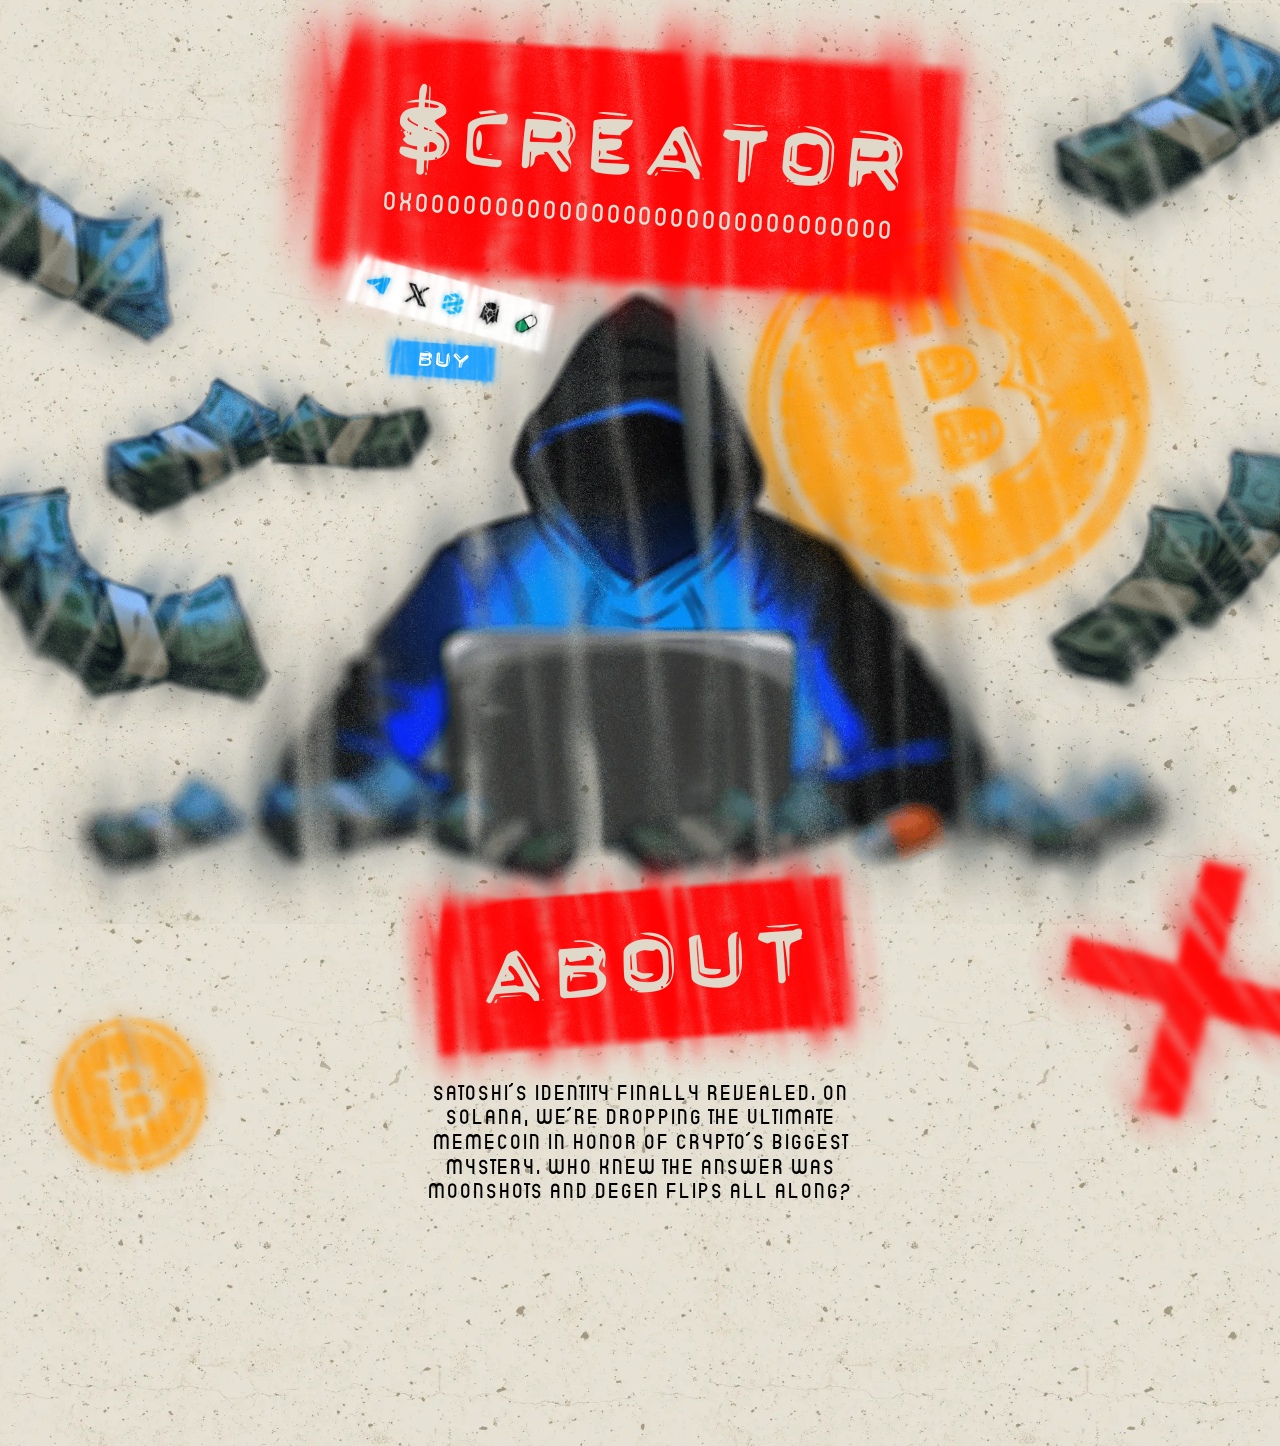
<file: index.html>
<!doctype html>
<html lang="ru">
  <head>
  <style>html { opacity: 0; }</style>
  <meta charset="UTF-8">
  <meta http-equiv="X-UA-Compatible" content="IE=edge">
  <meta name="viewport" content="width=device-width,initial-scale=1">
  <title>CREATOR</title>

  <link rel="shortcut icon" href="favicon.ico" type="image/x-icon">

  <link rel="icon" type="image/png" href="images/favicon-96x96.png" sizes="96x96">
  <link rel="icon" type="image/svg+xml" href="images/favicon.svg">
  <link rel="apple-touch-icon" sizes="180x180" href="images/apple-touch-icon.png">

  <link rel="stylesheet" href="css/main.min.css?_v=20250114134557">

  <script defer="defer" src="js/main.min.js?_v=20250114134557"></script>
</head>

  <body>
    <div class="wrapper">
      

      <main class="page">
        <div class="page__bg" data-aos="fade-up" data-aos-duration="700" data-aos-delay="300">
          <picture>
              <source media="(max-width: 768px)" srcset="images/about-bg-mob.png">
              <img src="images/about-bg.png" alt="">
          </picture>
        </div>
        <div class="creator">
    <div class="creator__fon-left" data-aos="fade-right" data-aos-duration="700" data-aos-delay="300">
        <picture>
            <source media="(max-width: 768px)" srcset="images/creator-fon1-mob.png">
            <img src="images/creator-fon1.png" alt="">
        </picture>
    </div>
    <div class="creator__fon-right" data-aos="fade-left" data-aos-duration="700" data-aos-delay="600">
        <picture>
            <source media="(max-width: 768px)" srcset="images/creator-fon2-mob.png">
            <img src="images/creator-fon2.png" alt="">
        </picture>
    </div>
    <div class="creator__container">
        <div class="creator__body" data-aos="fade-down" data-aos-duration="700">
            <div class="creator__mark">
                <h1 class="creator__title">
                    $CREATOR
                </h1>
                <p class="copy-text creator__text">0x000000000000000000000000000000</p>
            </div>
            <div class="copy-text about__mark-text"><span class="copy-text">0x000000000000000000000000000000</span></div>
            <div class="social creator__social">
                <a href="#">
                    <picture><source srcset="images/social1.webp" type="image/webp"><img src="images/social1.png" alt=""></picture>
                </a>
                <a href="#">
                    <picture><source srcset="images/social2.webp" type="image/webp"><img src="images/social2.png" alt=""></picture>
                </a>
                <a href="#">
                    <picture><source srcset="images/social3.webp" type="image/webp"><img src="images/social3.png" alt=""></picture>
                </a>
                <a href="#">
                    <picture><source srcset="images/social4.webp" type="image/webp"><img src="images/social4.png" alt=""></picture>
                </a>
                <a href="#">
                    <picture><source srcset="images/social5.webp" type="image/webp"><img src="images/social5.png" alt=""></picture>
                </a>
            </div>
            <a href="#" class="button creator__button">
                BUY
            </a>
        </div>

        <div class="creator__img" data-da=".creator__body ,768, 1">
            <picture><source srcset="images/creator-img.webp" type="image/webp"><img src="images/creator-img.png" alt=""></picture>
        </div>
    </div>
</div>
        <div class="about">
    
    <div class="about__fon-left">
        <picture>
            <source media="(max-width: 768px)" srcset="images/about-fon-left-mob.png">
            <img src="images/about-fon-left.png" alt="">
        </picture>
    </div>
    <div class="about__fon-right">
        <picture>
            <source media="(max-width: 768px)" srcset="images/about-fon-right-mob.png">
            <img src="images/about-fon-right.png" alt="">
        </picture>
    </div>
    <div class="about__container">
        <h2 class="about__mark">
            <span>
                About
            </span>
        </h2>
        <div class="about__text">
            Satoshi’s identity finally revealed. On Solana, we’re dropping the ultimate memecoin in honor of crypto’s biggest mystery. Who knew the answer was moonshots and degen flips all along?
        </div>
        <div class="about__content" data-aos="fade-up" data-aos-duration="700" data-aos-delay="350">
            <div class="copy-text about__mark-text"><span>0x000000000000000000000000000000</span></div>
            <div class="social about__social">
                <a href="#">
                    <picture><source srcset="images/social1.webp" type="image/webp"><img src="images/social1.png" alt=""></picture>
                </a>
                <a href="#">
                    <picture><source srcset="images/social2.webp" type="image/webp"><img src="images/social2.png" alt=""></picture>
                </a>
                <a href="#">
                    <picture><source srcset="images/social3.webp" type="image/webp"><img src="images/social3.png" alt=""></picture>
                </a>
                <a href="#">
                    <picture><source srcset="images/social4.webp" type="image/webp"><img src="images/social4.png" alt=""></picture>
                </a>
                <a href="#">
                    <picture><source srcset="images/social5.webp" type="image/webp"><img src="images/social5.png" alt=""></picture>
                </a>
            </div>
            <a href="#" class="button about__button">
                BUY
            </a>
        </div>

    </div>
</div>
        
        <div class="popup-copy">
          Successfully copied
        </div>
      </main>

      
    </div>

    
  </body>
</html>
</file>
<file: css/main.min.css>
@charset "UTF-8";@font-face{font-family:Sicretpersonal;font-display:swap;src:url(../fonts/Sicretpersonal.woff2) format("woff2");font-weight:400;font-style:normal}@font-face{font-family:Sicretpersonalsembd;font-display:swap;src:url(../fonts/Sicretpersonalsembd.woff2) format("woff2");font-weight:400;font-style:normal}@font-face{font-family:secretfilesii;font-display:swap;src:url(../fonts/secretfilesii.woff2) format("woff2");font-weight:400;font-style:normal}:root{--bs-font-family:"secretfilesii",sans-serif;--bs-font-size:16px;--bs-font-weight:400;--bs-line-height:1;--bs-font-color:#000;--bs-transition:.3s ease-in-out;--bs-radius:10px;--primary-color:#131313;--primary-hover-color:#2d2d2d;--secondary-color:#ff4040;--white-color:#fff;--black-color:#131313;--bs-shadow:0px 2px 3px rgba(#000 10%),0px 8px 3px rgba(#000 10%);--hover-shadow:0 0 5px 0 rgba(#000 10%),0 0 10px 0 rgba(#000 10%),0 0 15px 0 rgba(#000 10%);--font-family:"secretfilesii",sans-serif;--second-family:"Sicretpersonal",sans-serif}*{padding:0;margin:0;border:0;-webkit-tap-highlight-color:transparent}*,:after,:before{-webkit-box-sizing:border-box;box-sizing:border-box}:active,:focus{outline:0}aside,footer,header,nav{display:block}html{opacity:0;scroll-behavior:smooth;-webkit-transition:opacity .8s ease-in-out;transition:opacity .8s ease-in-out}html.loaded{opacity:1}html.lock{overflow:hidden;-ms-touch-action:none;touch-action:none}body,html{width:100%;height:100%;min-width:320px}body{-ms-scroll-chaining:none;overscroll-behavior:none;font-size:16px;font-size:var(--bs-font-size);font-family:secretfilesii,sans-serif;font-family:var(--bs-font-family);font-weight:400;font-weight:var(--bs-font-weight);line-height:1;line-height:var(--bs-line-height);text-rendering:optimizelegibility;-webkit-text-size-adjust:100%;-moz-text-size-adjust:100%;-ms-text-size-adjust:100%;text-size-adjust:100%;-moz-osx-font-smoothing:grayscale;-webkit-font-smoothing:antialiased}button,input,textarea{font-family:inherit}input::-ms-clear{display:none}input[type=number]{-moz-appearance:textfield}input[type=number]::-webkit-inner-spin-button,input[type=number]::-webkit-outer-spin-button{-webkit-appearance:none}button{cursor:pointer;-webkit-user-select:none;-moz-user-select:none;-ms-user-select:none;user-select:none}button::-moz-focus-inner{padding:0;border:0}a{-webkit-text-decoration:none;text-decoration:none;-webkit-user-select:none;-moz-user-select:none;-ms-user-select:none;user-select:none}a:active,a:focus{outline:0}a:visited{-webkit-text-decoration:none;text-decoration:none}a:hover{-webkit-text-decoration:none;text-decoration:none}li,ul{list-style:none}img{vertical-align:top}h1,h2,h3,h4,h5,h6{font-size:inherit;font-weight:400}sup{color:inherit}[data-aos][data-aos][data-aos-duration="50"],body[data-aos-duration="50"] [data-aos]{-webkit-transition-duration:50ms;transition-duration:50ms}[data-aos][data-aos][data-aos-delay="50"],body[data-aos-delay="50"] [data-aos]{-webkit-transition-delay:0;transition-delay:0}[data-aos][data-aos][data-aos-delay="50"].aos-animate,body[data-aos-delay="50"] [data-aos].aos-animate{-webkit-transition-delay:50ms;transition-delay:50ms}[data-aos][data-aos][data-aos-duration="100"],body[data-aos-duration="100"] [data-aos]{-webkit-transition-duration:.1s;transition-duration:.1s}[data-aos][data-aos][data-aos-delay="100"],body[data-aos-delay="100"] [data-aos]{-webkit-transition-delay:0;transition-delay:0}[data-aos][data-aos][data-aos-delay="100"].aos-animate,body[data-aos-delay="100"] [data-aos].aos-animate{-webkit-transition-delay:.1s;transition-delay:.1s}[data-aos][data-aos][data-aos-duration="150"],body[data-aos-duration="150"] [data-aos]{-webkit-transition-duration:.15s;transition-duration:.15s}[data-aos][data-aos][data-aos-delay="150"],body[data-aos-delay="150"] [data-aos]{-webkit-transition-delay:0;transition-delay:0}[data-aos][data-aos][data-aos-delay="150"].aos-animate,body[data-aos-delay="150"] [data-aos].aos-animate{-webkit-transition-delay:.15s;transition-delay:.15s}[data-aos][data-aos][data-aos-duration="200"],body[data-aos-duration="200"] [data-aos]{-webkit-transition-duration:.2s;transition-duration:.2s}[data-aos][data-aos][data-aos-delay="200"],body[data-aos-delay="200"] [data-aos]{-webkit-transition-delay:0;transition-delay:0}[data-aos][data-aos][data-aos-delay="200"].aos-animate,body[data-aos-delay="200"] [data-aos].aos-animate{-webkit-transition-delay:.2s;transition-delay:.2s}[data-aos][data-aos][data-aos-duration="250"],body[data-aos-duration="250"] [data-aos]{-webkit-transition-duration:.25s;transition-duration:.25s}[data-aos][data-aos][data-aos-delay="250"],body[data-aos-delay="250"] [data-aos]{-webkit-transition-delay:0;transition-delay:0}[data-aos][data-aos][data-aos-delay="250"].aos-animate,body[data-aos-delay="250"] [data-aos].aos-animate{-webkit-transition-delay:.25s;transition-delay:.25s}[data-aos][data-aos][data-aos-duration="300"],body[data-aos-duration="300"] [data-aos]{-webkit-transition-duration:.3s;transition-duration:.3s}[data-aos][data-aos][data-aos-delay="300"],body[data-aos-delay="300"] [data-aos]{-webkit-transition-delay:0;transition-delay:0}[data-aos][data-aos][data-aos-delay="300"].aos-animate,body[data-aos-delay="300"] [data-aos].aos-animate{-webkit-transition-delay:.3s;transition-delay:.3s}[data-aos][data-aos][data-aos-duration="350"],body[data-aos-duration="350"] [data-aos]{-webkit-transition-duration:.35s;transition-duration:.35s}[data-aos][data-aos][data-aos-delay="350"],body[data-aos-delay="350"] [data-aos]{-webkit-transition-delay:0;transition-delay:0}[data-aos][data-aos][data-aos-delay="350"].aos-animate,body[data-aos-delay="350"] [data-aos].aos-animate{-webkit-transition-delay:.35s;transition-delay:.35s}[data-aos][data-aos][data-aos-duration="400"],body[data-aos-duration="400"] [data-aos]{-webkit-transition-duration:.4s;transition-duration:.4s}[data-aos][data-aos][data-aos-delay="400"],body[data-aos-delay="400"] [data-aos]{-webkit-transition-delay:0;transition-delay:0}[data-aos][data-aos][data-aos-delay="400"].aos-animate,body[data-aos-delay="400"] [data-aos].aos-animate{-webkit-transition-delay:.4s;transition-delay:.4s}[data-aos][data-aos][data-aos-duration="450"],body[data-aos-duration="450"] [data-aos]{-webkit-transition-duration:.45s;transition-duration:.45s}[data-aos][data-aos][data-aos-delay="450"],body[data-aos-delay="450"] [data-aos]{-webkit-transition-delay:0;transition-delay:0}[data-aos][data-aos][data-aos-delay="450"].aos-animate,body[data-aos-delay="450"] [data-aos].aos-animate{-webkit-transition-delay:.45s;transition-delay:.45s}[data-aos][data-aos][data-aos-duration="500"],body[data-aos-duration="500"] [data-aos]{-webkit-transition-duration:.5s;transition-duration:.5s}[data-aos][data-aos][data-aos-delay="500"],body[data-aos-delay="500"] [data-aos]{-webkit-transition-delay:0;transition-delay:0}[data-aos][data-aos][data-aos-delay="500"].aos-animate,body[data-aos-delay="500"] [data-aos].aos-animate{-webkit-transition-delay:.5s;transition-delay:.5s}[data-aos][data-aos][data-aos-duration="550"],body[data-aos-duration="550"] [data-aos]{-webkit-transition-duration:.55s;transition-duration:.55s}[data-aos][data-aos][data-aos-delay="550"],body[data-aos-delay="550"] [data-aos]{-webkit-transition-delay:0;transition-delay:0}[data-aos][data-aos][data-aos-delay="550"].aos-animate,body[data-aos-delay="550"] [data-aos].aos-animate{-webkit-transition-delay:.55s;transition-delay:.55s}[data-aos][data-aos][data-aos-duration="600"],body[data-aos-duration="600"] [data-aos]{-webkit-transition-duration:.6s;transition-duration:.6s}[data-aos][data-aos][data-aos-delay="600"],body[data-aos-delay="600"] [data-aos]{-webkit-transition-delay:0;transition-delay:0}[data-aos][data-aos][data-aos-delay="600"].aos-animate,body[data-aos-delay="600"] [data-aos].aos-animate{-webkit-transition-delay:.6s;transition-delay:.6s}[data-aos][data-aos][data-aos-duration="650"],body[data-aos-duration="650"] [data-aos]{-webkit-transition-duration:.65s;transition-duration:.65s}[data-aos][data-aos][data-aos-delay="650"],body[data-aos-delay="650"] [data-aos]{-webkit-transition-delay:0;transition-delay:0}[data-aos][data-aos][data-aos-delay="650"].aos-animate,body[data-aos-delay="650"] [data-aos].aos-animate{-webkit-transition-delay:.65s;transition-delay:.65s}[data-aos][data-aos][data-aos-duration="700"],body[data-aos-duration="700"] [data-aos]{-webkit-transition-duration:.7s;transition-duration:.7s}[data-aos][data-aos][data-aos-delay="700"],body[data-aos-delay="700"] [data-aos]{-webkit-transition-delay:0;transition-delay:0}[data-aos][data-aos][data-aos-delay="700"].aos-animate,body[data-aos-delay="700"] [data-aos].aos-animate{-webkit-transition-delay:.7s;transition-delay:.7s}[data-aos][data-aos][data-aos-duration="750"],body[data-aos-duration="750"] [data-aos]{-webkit-transition-duration:.75s;transition-duration:.75s}[data-aos][data-aos][data-aos-delay="750"],body[data-aos-delay="750"] [data-aos]{-webkit-transition-delay:0;transition-delay:0}[data-aos][data-aos][data-aos-delay="750"].aos-animate,body[data-aos-delay="750"] [data-aos].aos-animate{-webkit-transition-delay:.75s;transition-delay:.75s}[data-aos][data-aos][data-aos-duration="800"],body[data-aos-duration="800"] [data-aos]{-webkit-transition-duration:.8s;transition-duration:.8s}[data-aos][data-aos][data-aos-delay="800"],body[data-aos-delay="800"] [data-aos]{-webkit-transition-delay:0;transition-delay:0}[data-aos][data-aos][data-aos-delay="800"].aos-animate,body[data-aos-delay="800"] [data-aos].aos-animate{-webkit-transition-delay:.8s;transition-delay:.8s}[data-aos][data-aos][data-aos-duration="850"],body[data-aos-duration="850"] [data-aos]{-webkit-transition-duration:.85s;transition-duration:.85s}[data-aos][data-aos][data-aos-delay="850"],body[data-aos-delay="850"] [data-aos]{-webkit-transition-delay:0;transition-delay:0}[data-aos][data-aos][data-aos-delay="850"].aos-animate,body[data-aos-delay="850"] [data-aos].aos-animate{-webkit-transition-delay:.85s;transition-delay:.85s}[data-aos][data-aos][data-aos-duration="900"],body[data-aos-duration="900"] [data-aos]{-webkit-transition-duration:.9s;transition-duration:.9s}[data-aos][data-aos][data-aos-delay="900"],body[data-aos-delay="900"] [data-aos]{-webkit-transition-delay:0;transition-delay:0}[data-aos][data-aos][data-aos-delay="900"].aos-animate,body[data-aos-delay="900"] [data-aos].aos-animate{-webkit-transition-delay:.9s;transition-delay:.9s}[data-aos][data-aos][data-aos-duration="950"],body[data-aos-duration="950"] [data-aos]{-webkit-transition-duration:.95s;transition-duration:.95s}[data-aos][data-aos][data-aos-delay="950"],body[data-aos-delay="950"] [data-aos]{-webkit-transition-delay:0;transition-delay:0}[data-aos][data-aos][data-aos-delay="950"].aos-animate,body[data-aos-delay="950"] [data-aos].aos-animate{-webkit-transition-delay:.95s;transition-delay:.95s}[data-aos][data-aos][data-aos-duration="1000"],body[data-aos-duration="1000"] [data-aos]{-webkit-transition-duration:1s;transition-duration:1s}[data-aos][data-aos][data-aos-delay="1000"],body[data-aos-delay="1000"] [data-aos]{-webkit-transition-delay:0;transition-delay:0}[data-aos][data-aos][data-aos-delay="1000"].aos-animate,body[data-aos-delay="1000"] [data-aos].aos-animate{-webkit-transition-delay:1s;transition-delay:1s}[data-aos][data-aos][data-aos-duration="1050"],body[data-aos-duration="1050"] [data-aos]{-webkit-transition-duration:1.05s;transition-duration:1.05s}[data-aos][data-aos][data-aos-delay="1050"],body[data-aos-delay="1050"] [data-aos]{-webkit-transition-delay:0;transition-delay:0}[data-aos][data-aos][data-aos-delay="1050"].aos-animate,body[data-aos-delay="1050"] [data-aos].aos-animate{-webkit-transition-delay:1.05s;transition-delay:1.05s}[data-aos][data-aos][data-aos-duration="1100"],body[data-aos-duration="1100"] [data-aos]{-webkit-transition-duration:1.1s;transition-duration:1.1s}[data-aos][data-aos][data-aos-delay="1100"],body[data-aos-delay="1100"] [data-aos]{-webkit-transition-delay:0;transition-delay:0}[data-aos][data-aos][data-aos-delay="1100"].aos-animate,body[data-aos-delay="1100"] [data-aos].aos-animate{-webkit-transition-delay:1.1s;transition-delay:1.1s}[data-aos][data-aos][data-aos-duration="1150"],body[data-aos-duration="1150"] [data-aos]{-webkit-transition-duration:1.15s;transition-duration:1.15s}[data-aos][data-aos][data-aos-delay="1150"],body[data-aos-delay="1150"] [data-aos]{-webkit-transition-delay:0;transition-delay:0}[data-aos][data-aos][data-aos-delay="1150"].aos-animate,body[data-aos-delay="1150"] [data-aos].aos-animate{-webkit-transition-delay:1.15s;transition-delay:1.15s}[data-aos][data-aos][data-aos-duration="1200"],body[data-aos-duration="1200"] [data-aos]{-webkit-transition-duration:1.2s;transition-duration:1.2s}[data-aos][data-aos][data-aos-delay="1200"],body[data-aos-delay="1200"] [data-aos]{-webkit-transition-delay:0;transition-delay:0}[data-aos][data-aos][data-aos-delay="1200"].aos-animate,body[data-aos-delay="1200"] [data-aos].aos-animate{-webkit-transition-delay:1.2s;transition-delay:1.2s}[data-aos][data-aos][data-aos-duration="1250"],body[data-aos-duration="1250"] [data-aos]{-webkit-transition-duration:1.25s;transition-duration:1.25s}[data-aos][data-aos][data-aos-delay="1250"],body[data-aos-delay="1250"] [data-aos]{-webkit-transition-delay:0;transition-delay:0}[data-aos][data-aos][data-aos-delay="1250"].aos-animate,body[data-aos-delay="1250"] [data-aos].aos-animate{-webkit-transition-delay:1.25s;transition-delay:1.25s}[data-aos][data-aos][data-aos-duration="1300"],body[data-aos-duration="1300"] [data-aos]{-webkit-transition-duration:1.3s;transition-duration:1.3s}[data-aos][data-aos][data-aos-delay="1300"],body[data-aos-delay="1300"] [data-aos]{-webkit-transition-delay:0;transition-delay:0}[data-aos][data-aos][data-aos-delay="1300"].aos-animate,body[data-aos-delay="1300"] [data-aos].aos-animate{-webkit-transition-delay:1.3s;transition-delay:1.3s}[data-aos][data-aos][data-aos-duration="1350"],body[data-aos-duration="1350"] [data-aos]{-webkit-transition-duration:1.35s;transition-duration:1.35s}[data-aos][data-aos][data-aos-delay="1350"],body[data-aos-delay="1350"] [data-aos]{-webkit-transition-delay:0;transition-delay:0}[data-aos][data-aos][data-aos-delay="1350"].aos-animate,body[data-aos-delay="1350"] [data-aos].aos-animate{-webkit-transition-delay:1.35s;transition-delay:1.35s}[data-aos][data-aos][data-aos-duration="1400"],body[data-aos-duration="1400"] [data-aos]{-webkit-transition-duration:1.4s;transition-duration:1.4s}[data-aos][data-aos][data-aos-delay="1400"],body[data-aos-delay="1400"] [data-aos]{-webkit-transition-delay:0;transition-delay:0}[data-aos][data-aos][data-aos-delay="1400"].aos-animate,body[data-aos-delay="1400"] [data-aos].aos-animate{-webkit-transition-delay:1.4s;transition-delay:1.4s}[data-aos][data-aos][data-aos-duration="1450"],body[data-aos-duration="1450"] [data-aos]{-webkit-transition-duration:1.45s;transition-duration:1.45s}[data-aos][data-aos][data-aos-delay="1450"],body[data-aos-delay="1450"] [data-aos]{-webkit-transition-delay:0;transition-delay:0}[data-aos][data-aos][data-aos-delay="1450"].aos-animate,body[data-aos-delay="1450"] [data-aos].aos-animate{-webkit-transition-delay:1.45s;transition-delay:1.45s}[data-aos][data-aos][data-aos-duration="1500"],body[data-aos-duration="1500"] [data-aos]{-webkit-transition-duration:1.5s;transition-duration:1.5s}[data-aos][data-aos][data-aos-delay="1500"],body[data-aos-delay="1500"] [data-aos]{-webkit-transition-delay:0;transition-delay:0}[data-aos][data-aos][data-aos-delay="1500"].aos-animate,body[data-aos-delay="1500"] [data-aos].aos-animate{-webkit-transition-delay:1.5s;transition-delay:1.5s}[data-aos][data-aos][data-aos-duration="1550"],body[data-aos-duration="1550"] [data-aos]{-webkit-transition-duration:1.55s;transition-duration:1.55s}[data-aos][data-aos][data-aos-delay="1550"],body[data-aos-delay="1550"] [data-aos]{-webkit-transition-delay:0;transition-delay:0}[data-aos][data-aos][data-aos-delay="1550"].aos-animate,body[data-aos-delay="1550"] [data-aos].aos-animate{-webkit-transition-delay:1.55s;transition-delay:1.55s}[data-aos][data-aos][data-aos-duration="1600"],body[data-aos-duration="1600"] [data-aos]{-webkit-transition-duration:1.6s;transition-duration:1.6s}[data-aos][data-aos][data-aos-delay="1600"],body[data-aos-delay="1600"] [data-aos]{-webkit-transition-delay:0;transition-delay:0}[data-aos][data-aos][data-aos-delay="1600"].aos-animate,body[data-aos-delay="1600"] [data-aos].aos-animate{-webkit-transition-delay:1.6s;transition-delay:1.6s}[data-aos][data-aos][data-aos-duration="1650"],body[data-aos-duration="1650"] [data-aos]{-webkit-transition-duration:1.65s;transition-duration:1.65s}[data-aos][data-aos][data-aos-delay="1650"],body[data-aos-delay="1650"] [data-aos]{-webkit-transition-delay:0;transition-delay:0}[data-aos][data-aos][data-aos-delay="1650"].aos-animate,body[data-aos-delay="1650"] [data-aos].aos-animate{-webkit-transition-delay:1.65s;transition-delay:1.65s}[data-aos][data-aos][data-aos-duration="1700"],body[data-aos-duration="1700"] [data-aos]{-webkit-transition-duration:1.7s;transition-duration:1.7s}[data-aos][data-aos][data-aos-delay="1700"],body[data-aos-delay="1700"] [data-aos]{-webkit-transition-delay:0;transition-delay:0}[data-aos][data-aos][data-aos-delay="1700"].aos-animate,body[data-aos-delay="1700"] [data-aos].aos-animate{-webkit-transition-delay:1.7s;transition-delay:1.7s}[data-aos][data-aos][data-aos-duration="1750"],body[data-aos-duration="1750"] [data-aos]{-webkit-transition-duration:1.75s;transition-duration:1.75s}[data-aos][data-aos][data-aos-delay="1750"],body[data-aos-delay="1750"] [data-aos]{-webkit-transition-delay:0;transition-delay:0}[data-aos][data-aos][data-aos-delay="1750"].aos-animate,body[data-aos-delay="1750"] [data-aos].aos-animate{-webkit-transition-delay:1.75s;transition-delay:1.75s}[data-aos][data-aos][data-aos-duration="1800"],body[data-aos-duration="1800"] [data-aos]{-webkit-transition-duration:1.8s;transition-duration:1.8s}[data-aos][data-aos][data-aos-delay="1800"],body[data-aos-delay="1800"] [data-aos]{-webkit-transition-delay:0;transition-delay:0}[data-aos][data-aos][data-aos-delay="1800"].aos-animate,body[data-aos-delay="1800"] [data-aos].aos-animate{-webkit-transition-delay:1.8s;transition-delay:1.8s}[data-aos][data-aos][data-aos-duration="1850"],body[data-aos-duration="1850"] [data-aos]{-webkit-transition-duration:1.85s;transition-duration:1.85s}[data-aos][data-aos][data-aos-delay="1850"],body[data-aos-delay="1850"] [data-aos]{-webkit-transition-delay:0;transition-delay:0}[data-aos][data-aos][data-aos-delay="1850"].aos-animate,body[data-aos-delay="1850"] [data-aos].aos-animate{-webkit-transition-delay:1.85s;transition-delay:1.85s}[data-aos][data-aos][data-aos-duration="1900"],body[data-aos-duration="1900"] [data-aos]{-webkit-transition-duration:1.9s;transition-duration:1.9s}[data-aos][data-aos][data-aos-delay="1900"],body[data-aos-delay="1900"] [data-aos]{-webkit-transition-delay:0;transition-delay:0}[data-aos][data-aos][data-aos-delay="1900"].aos-animate,body[data-aos-delay="1900"] [data-aos].aos-animate{-webkit-transition-delay:1.9s;transition-delay:1.9s}[data-aos][data-aos][data-aos-duration="1950"],body[data-aos-duration="1950"] [data-aos]{-webkit-transition-duration:1.95s;transition-duration:1.95s}[data-aos][data-aos][data-aos-delay="1950"],body[data-aos-delay="1950"] [data-aos]{-webkit-transition-delay:0;transition-delay:0}[data-aos][data-aos][data-aos-delay="1950"].aos-animate,body[data-aos-delay="1950"] [data-aos].aos-animate{-webkit-transition-delay:1.95s;transition-delay:1.95s}[data-aos][data-aos][data-aos-duration="2000"],body[data-aos-duration="2000"] [data-aos]{-webkit-transition-duration:2s;transition-duration:2s}[data-aos][data-aos][data-aos-delay="2000"],body[data-aos-delay="2000"] [data-aos]{-webkit-transition-delay:0;transition-delay:0}[data-aos][data-aos][data-aos-delay="2000"].aos-animate,body[data-aos-delay="2000"] [data-aos].aos-animate{-webkit-transition-delay:2s;transition-delay:2s}[data-aos][data-aos][data-aos-duration="2050"],body[data-aos-duration="2050"] [data-aos]{-webkit-transition-duration:2.05s;transition-duration:2.05s}[data-aos][data-aos][data-aos-delay="2050"],body[data-aos-delay="2050"] [data-aos]{-webkit-transition-delay:0;transition-delay:0}[data-aos][data-aos][data-aos-delay="2050"].aos-animate,body[data-aos-delay="2050"] [data-aos].aos-animate{-webkit-transition-delay:2.05s;transition-delay:2.05s}[data-aos][data-aos][data-aos-duration="2100"],body[data-aos-duration="2100"] [data-aos]{-webkit-transition-duration:2.1s;transition-duration:2.1s}[data-aos][data-aos][data-aos-delay="2100"],body[data-aos-delay="2100"] [data-aos]{-webkit-transition-delay:0;transition-delay:0}[data-aos][data-aos][data-aos-delay="2100"].aos-animate,body[data-aos-delay="2100"] [data-aos].aos-animate{-webkit-transition-delay:2.1s;transition-delay:2.1s}[data-aos][data-aos][data-aos-duration="2150"],body[data-aos-duration="2150"] [data-aos]{-webkit-transition-duration:2.15s;transition-duration:2.15s}[data-aos][data-aos][data-aos-delay="2150"],body[data-aos-delay="2150"] [data-aos]{-webkit-transition-delay:0;transition-delay:0}[data-aos][data-aos][data-aos-delay="2150"].aos-animate,body[data-aos-delay="2150"] [data-aos].aos-animate{-webkit-transition-delay:2.15s;transition-delay:2.15s}[data-aos][data-aos][data-aos-duration="2200"],body[data-aos-duration="2200"] [data-aos]{-webkit-transition-duration:2.2s;transition-duration:2.2s}[data-aos][data-aos][data-aos-delay="2200"],body[data-aos-delay="2200"] [data-aos]{-webkit-transition-delay:0;transition-delay:0}[data-aos][data-aos][data-aos-delay="2200"].aos-animate,body[data-aos-delay="2200"] [data-aos].aos-animate{-webkit-transition-delay:2.2s;transition-delay:2.2s}[data-aos][data-aos][data-aos-duration="2250"],body[data-aos-duration="2250"] [data-aos]{-webkit-transition-duration:2.25s;transition-duration:2.25s}[data-aos][data-aos][data-aos-delay="2250"],body[data-aos-delay="2250"] [data-aos]{-webkit-transition-delay:0;transition-delay:0}[data-aos][data-aos][data-aos-delay="2250"].aos-animate,body[data-aos-delay="2250"] [data-aos].aos-animate{-webkit-transition-delay:2.25s;transition-delay:2.25s}[data-aos][data-aos][data-aos-duration="2300"],body[data-aos-duration="2300"] [data-aos]{-webkit-transition-duration:2.3s;transition-duration:2.3s}[data-aos][data-aos][data-aos-delay="2300"],body[data-aos-delay="2300"] [data-aos]{-webkit-transition-delay:0;transition-delay:0}[data-aos][data-aos][data-aos-delay="2300"].aos-animate,body[data-aos-delay="2300"] [data-aos].aos-animate{-webkit-transition-delay:2.3s;transition-delay:2.3s}[data-aos][data-aos][data-aos-duration="2350"],body[data-aos-duration="2350"] [data-aos]{-webkit-transition-duration:2.35s;transition-duration:2.35s}[data-aos][data-aos][data-aos-delay="2350"],body[data-aos-delay="2350"] [data-aos]{-webkit-transition-delay:0;transition-delay:0}[data-aos][data-aos][data-aos-delay="2350"].aos-animate,body[data-aos-delay="2350"] [data-aos].aos-animate{-webkit-transition-delay:2.35s;transition-delay:2.35s}[data-aos][data-aos][data-aos-duration="2400"],body[data-aos-duration="2400"] [data-aos]{-webkit-transition-duration:2.4s;transition-duration:2.4s}[data-aos][data-aos][data-aos-delay="2400"],body[data-aos-delay="2400"] [data-aos]{-webkit-transition-delay:0;transition-delay:0}[data-aos][data-aos][data-aos-delay="2400"].aos-animate,body[data-aos-delay="2400"] [data-aos].aos-animate{-webkit-transition-delay:2.4s;transition-delay:2.4s}[data-aos][data-aos][data-aos-duration="2450"],body[data-aos-duration="2450"] [data-aos]{-webkit-transition-duration:2.45s;transition-duration:2.45s}[data-aos][data-aos][data-aos-delay="2450"],body[data-aos-delay="2450"] [data-aos]{-webkit-transition-delay:0;transition-delay:0}[data-aos][data-aos][data-aos-delay="2450"].aos-animate,body[data-aos-delay="2450"] [data-aos].aos-animate{-webkit-transition-delay:2.45s;transition-delay:2.45s}[data-aos][data-aos][data-aos-duration="2500"],body[data-aos-duration="2500"] [data-aos]{-webkit-transition-duration:2.5s;transition-duration:2.5s}[data-aos][data-aos][data-aos-delay="2500"],body[data-aos-delay="2500"] [data-aos]{-webkit-transition-delay:0;transition-delay:0}[data-aos][data-aos][data-aos-delay="2500"].aos-animate,body[data-aos-delay="2500"] [data-aos].aos-animate{-webkit-transition-delay:2.5s;transition-delay:2.5s}[data-aos][data-aos][data-aos-duration="2550"],body[data-aos-duration="2550"] [data-aos]{-webkit-transition-duration:2.55s;transition-duration:2.55s}[data-aos][data-aos][data-aos-delay="2550"],body[data-aos-delay="2550"] [data-aos]{-webkit-transition-delay:0;transition-delay:0}[data-aos][data-aos][data-aos-delay="2550"].aos-animate,body[data-aos-delay="2550"] [data-aos].aos-animate{-webkit-transition-delay:2.55s;transition-delay:2.55s}[data-aos][data-aos][data-aos-duration="2600"],body[data-aos-duration="2600"] [data-aos]{-webkit-transition-duration:2.6s;transition-duration:2.6s}[data-aos][data-aos][data-aos-delay="2600"],body[data-aos-delay="2600"] [data-aos]{-webkit-transition-delay:0;transition-delay:0}[data-aos][data-aos][data-aos-delay="2600"].aos-animate,body[data-aos-delay="2600"] [data-aos].aos-animate{-webkit-transition-delay:2.6s;transition-delay:2.6s}[data-aos][data-aos][data-aos-duration="2650"],body[data-aos-duration="2650"] [data-aos]{-webkit-transition-duration:2.65s;transition-duration:2.65s}[data-aos][data-aos][data-aos-delay="2650"],body[data-aos-delay="2650"] [data-aos]{-webkit-transition-delay:0;transition-delay:0}[data-aos][data-aos][data-aos-delay="2650"].aos-animate,body[data-aos-delay="2650"] [data-aos].aos-animate{-webkit-transition-delay:2.65s;transition-delay:2.65s}[data-aos][data-aos][data-aos-duration="2700"],body[data-aos-duration="2700"] [data-aos]{-webkit-transition-duration:2.7s;transition-duration:2.7s}[data-aos][data-aos][data-aos-delay="2700"],body[data-aos-delay="2700"] [data-aos]{-webkit-transition-delay:0;transition-delay:0}[data-aos][data-aos][data-aos-delay="2700"].aos-animate,body[data-aos-delay="2700"] [data-aos].aos-animate{-webkit-transition-delay:2.7s;transition-delay:2.7s}[data-aos][data-aos][data-aos-duration="2750"],body[data-aos-duration="2750"] [data-aos]{-webkit-transition-duration:2.75s;transition-duration:2.75s}[data-aos][data-aos][data-aos-delay="2750"],body[data-aos-delay="2750"] [data-aos]{-webkit-transition-delay:0;transition-delay:0}[data-aos][data-aos][data-aos-delay="2750"].aos-animate,body[data-aos-delay="2750"] [data-aos].aos-animate{-webkit-transition-delay:2.75s;transition-delay:2.75s}[data-aos][data-aos][data-aos-duration="2800"],body[data-aos-duration="2800"] [data-aos]{-webkit-transition-duration:2.8s;transition-duration:2.8s}[data-aos][data-aos][data-aos-delay="2800"],body[data-aos-delay="2800"] [data-aos]{-webkit-transition-delay:0;transition-delay:0}[data-aos][data-aos][data-aos-delay="2800"].aos-animate,body[data-aos-delay="2800"] [data-aos].aos-animate{-webkit-transition-delay:2.8s;transition-delay:2.8s}[data-aos][data-aos][data-aos-duration="2850"],body[data-aos-duration="2850"] [data-aos]{-webkit-transition-duration:2.85s;transition-duration:2.85s}[data-aos][data-aos][data-aos-delay="2850"],body[data-aos-delay="2850"] [data-aos]{-webkit-transition-delay:0;transition-delay:0}[data-aos][data-aos][data-aos-delay="2850"].aos-animate,body[data-aos-delay="2850"] [data-aos].aos-animate{-webkit-transition-delay:2.85s;transition-delay:2.85s}[data-aos][data-aos][data-aos-duration="2900"],body[data-aos-duration="2900"] [data-aos]{-webkit-transition-duration:2.9s;transition-duration:2.9s}[data-aos][data-aos][data-aos-delay="2900"],body[data-aos-delay="2900"] [data-aos]{-webkit-transition-delay:0;transition-delay:0}[data-aos][data-aos][data-aos-delay="2900"].aos-animate,body[data-aos-delay="2900"] [data-aos].aos-animate{-webkit-transition-delay:2.9s;transition-delay:2.9s}[data-aos][data-aos][data-aos-duration="2950"],body[data-aos-duration="2950"] [data-aos]{-webkit-transition-duration:2.95s;transition-duration:2.95s}[data-aos][data-aos][data-aos-delay="2950"],body[data-aos-delay="2950"] [data-aos]{-webkit-transition-delay:0;transition-delay:0}[data-aos][data-aos][data-aos-delay="2950"].aos-animate,body[data-aos-delay="2950"] [data-aos].aos-animate{-webkit-transition-delay:2.95s;transition-delay:2.95s}[data-aos][data-aos][data-aos-duration="3000"],body[data-aos-duration="3000"] [data-aos]{-webkit-transition-duration:3s;transition-duration:3s}[data-aos][data-aos][data-aos-delay="3000"],body[data-aos-delay="3000"] [data-aos]{-webkit-transition-delay:0;transition-delay:0}[data-aos][data-aos][data-aos-delay="3000"].aos-animate,body[data-aos-delay="3000"] [data-aos].aos-animate{-webkit-transition-delay:3s;transition-delay:3s}[data-aos][data-aos][data-aos-easing=linear],body[data-aos-easing=linear] [data-aos]{-webkit-transition-timing-function:cubic-bezier(.25,.25,.75,.75);transition-timing-function:cubic-bezier(.25,.25,.75,.75)}[data-aos][data-aos][data-aos-easing=ease],body[data-aos-easing=ease] [data-aos]{-webkit-transition-timing-function:ease;transition-timing-function:ease}[data-aos][data-aos][data-aos-easing=ease-in],body[data-aos-easing=ease-in] [data-aos]{-webkit-transition-timing-function:ease-in;transition-timing-function:ease-in}[data-aos][data-aos][data-aos-easing=ease-out],body[data-aos-easing=ease-out] [data-aos]{-webkit-transition-timing-function:ease-out;transition-timing-function:ease-out}[data-aos][data-aos][data-aos-easing=ease-in-out],body[data-aos-easing=ease-in-out] [data-aos]{-webkit-transition-timing-function:ease-in-out;transition-timing-function:ease-in-out}[data-aos][data-aos][data-aos-easing=ease-in-back],body[data-aos-easing=ease-in-back] [data-aos]{-webkit-transition-timing-function:cubic-bezier(.6,-.28,.735,.045);transition-timing-function:cubic-bezier(.6,-.28,.735,.045)}[data-aos][data-aos][data-aos-easing=ease-out-back],body[data-aos-easing=ease-out-back] [data-aos]{-webkit-transition-timing-function:cubic-bezier(.175,.885,.32,1.275);transition-timing-function:cubic-bezier(.175,.885,.32,1.275)}[data-aos][data-aos][data-aos-easing=ease-in-out-back],body[data-aos-easing=ease-in-out-back] [data-aos]{-webkit-transition-timing-function:cubic-bezier(.68,-.55,.265,1.55);transition-timing-function:cubic-bezier(.68,-.55,.265,1.55)}[data-aos][data-aos][data-aos-easing=ease-in-sine],body[data-aos-easing=ease-in-sine] [data-aos]{-webkit-transition-timing-function:cubic-bezier(.47,0,.745,.715);transition-timing-function:cubic-bezier(.47,0,.745,.715)}[data-aos][data-aos][data-aos-easing=ease-out-sine],body[data-aos-easing=ease-out-sine] [data-aos]{-webkit-transition-timing-function:cubic-bezier(.39,.575,.565,1);transition-timing-function:cubic-bezier(.39,.575,.565,1)}[data-aos][data-aos][data-aos-easing=ease-in-out-sine],body[data-aos-easing=ease-in-out-sine] [data-aos]{-webkit-transition-timing-function:cubic-bezier(.445,.05,.55,.95);transition-timing-function:cubic-bezier(.445,.05,.55,.95)}[data-aos][data-aos][data-aos-easing=ease-in-quad],body[data-aos-easing=ease-in-quad] [data-aos]{-webkit-transition-timing-function:cubic-bezier(.55,.085,.68,.53);transition-timing-function:cubic-bezier(.55,.085,.68,.53)}[data-aos][data-aos][data-aos-easing=ease-out-quad],body[data-aos-easing=ease-out-quad] [data-aos]{-webkit-transition-timing-function:cubic-bezier(.25,.46,.45,.94);transition-timing-function:cubic-bezier(.25,.46,.45,.94)}[data-aos][data-aos][data-aos-easing=ease-in-out-quad],body[data-aos-easing=ease-in-out-quad] [data-aos]{-webkit-transition-timing-function:cubic-bezier(.455,.03,.515,.955);transition-timing-function:cubic-bezier(.455,.03,.515,.955)}[data-aos][data-aos][data-aos-easing=ease-in-cubic],body[data-aos-easing=ease-in-cubic] [data-aos]{-webkit-transition-timing-function:cubic-bezier(.55,.085,.68,.53);transition-timing-function:cubic-bezier(.55,.085,.68,.53)}[data-aos][data-aos][data-aos-easing=ease-out-cubic],body[data-aos-easing=ease-out-cubic] [data-aos]{-webkit-transition-timing-function:cubic-bezier(.25,.46,.45,.94);transition-timing-function:cubic-bezier(.25,.46,.45,.94)}[data-aos][data-aos][data-aos-easing=ease-in-out-cubic],body[data-aos-easing=ease-in-out-cubic] [data-aos]{-webkit-transition-timing-function:cubic-bezier(.455,.03,.515,.955);transition-timing-function:cubic-bezier(.455,.03,.515,.955)}[data-aos][data-aos][data-aos-easing=ease-in-quart],body[data-aos-easing=ease-in-quart] [data-aos]{-webkit-transition-timing-function:cubic-bezier(.55,.085,.68,.53);transition-timing-function:cubic-bezier(.55,.085,.68,.53)}[data-aos][data-aos][data-aos-easing=ease-out-quart],body[data-aos-easing=ease-out-quart] [data-aos]{-webkit-transition-timing-function:cubic-bezier(.25,.46,.45,.94);transition-timing-function:cubic-bezier(.25,.46,.45,.94)}[data-aos][data-aos][data-aos-easing=ease-in-out-quart],body[data-aos-easing=ease-in-out-quart] [data-aos]{-webkit-transition-timing-function:cubic-bezier(.455,.03,.515,.955);transition-timing-function:cubic-bezier(.455,.03,.515,.955)}[data-aos^=fade][data-aos^=fade]{opacity:0;-webkit-transition-property:opacity,-webkit-transform;transition-property:opacity,-webkit-transform;transition-property:opacity,transform;transition-property:opacity,transform,-webkit-transform}[data-aos^=fade][data-aos^=fade].aos-animate{opacity:1;-webkit-transform:translateZ(0);transform:translateZ(0)}[data-aos=fade-up]{-webkit-transform:translate3d(0,100px,0);transform:translate3d(0,100px,0)}[data-aos=fade-down]{-webkit-transform:translate3d(0,-100px,0);transform:translate3d(0,-100px,0)}[data-aos=fade-right]{-webkit-transform:translate3d(-100px,0,0);transform:translate3d(-100px,0,0)}[data-aos=fade-left]{-webkit-transform:translate3d(100px,0,0);transform:translate3d(100px,0,0)}[data-aos=fade-up-right]{-webkit-transform:translate3d(-100px,100px,0);transform:translate3d(-100px,100px,0)}[data-aos=fade-up-left]{-webkit-transform:translate3d(100px,100px,0);transform:translate3d(100px,100px,0)}[data-aos=fade-down-right]{-webkit-transform:translate3d(-100px,-100px,0);transform:translate3d(-100px,-100px,0)}[data-aos=fade-down-left]{-webkit-transform:translate3d(100px,-100px,0);transform:translate3d(100px,-100px,0)}[data-aos^=zoom][data-aos^=zoom]{opacity:0;-webkit-transition-property:opacity,-webkit-transform;transition-property:opacity,-webkit-transform;transition-property:opacity,transform;transition-property:opacity,transform,-webkit-transform}[data-aos^=zoom][data-aos^=zoom].aos-animate{opacity:1;-webkit-transform:translateZ(0) scale(1);transform:translateZ(0) scale(1)}[data-aos=zoom-in]{-webkit-transform:scale(.6);-ms-transform:scale(.6);transform:scale(.6)}[data-aos=zoom-in-up]{-webkit-transform:translate3d(0,100px,0) scale(.6);transform:translate3d(0,100px,0) scale(.6)}[data-aos=zoom-in-down]{-webkit-transform:translate3d(0,-100px,0) scale(.6);transform:translate3d(0,-100px,0) scale(.6)}[data-aos=zoom-in-right]{-webkit-transform:translate3d(-100px,0,0) scale(.6);transform:translate3d(-100px,0,0) scale(.6)}[data-aos=zoom-in-left]{-webkit-transform:translate3d(100px,0,0) scale(.6);transform:translate3d(100px,0,0) scale(.6)}[data-aos=zoom-out]{-webkit-transform:scale(1.2);-ms-transform:scale(1.2);transform:scale(1.2)}[data-aos=zoom-out-up]{-webkit-transform:translate3d(0,100px,0) scale(1.2);transform:translate3d(0,100px,0) scale(1.2)}[data-aos=zoom-out-down]{-webkit-transform:translate3d(0,-100px,0) scale(1.2);transform:translate3d(0,-100px,0) scale(1.2)}[data-aos=zoom-out-right]{-webkit-transform:translate3d(-100px,0,0) scale(1.2);transform:translate3d(-100px,0,0) scale(1.2)}[data-aos=zoom-out-left]{-webkit-transform:translate3d(100px,0,0) scale(1.2);transform:translate3d(100px,0,0) scale(1.2)}[data-aos^=slide][data-aos^=slide]{-webkit-transition-property:-webkit-transform;transition-property:-webkit-transform;transition-property:transform;transition-property:transform,-webkit-transform}[data-aos^=slide][data-aos^=slide].aos-animate{-webkit-transform:translateZ(0);transform:translateZ(0)}[data-aos=slide-up]{-webkit-transform:translate3d(0,100%,0);transform:translate3d(0,100%,0)}[data-aos=slide-down]{-webkit-transform:translate3d(0,-100%,0);transform:translate3d(0,-100%,0)}[data-aos=slide-right]{-webkit-transform:translate3d(-100%,0,0);transform:translate3d(-100%,0,0)}[data-aos=slide-left]{-webkit-transform:translate3d(100%,0,0);transform:translate3d(100%,0,0)}[data-aos^=flip][data-aos^=flip]{-webkit-backface-visibility:hidden;backface-visibility:hidden;-webkit-transition-property:-webkit-transform;transition-property:-webkit-transform;transition-property:transform;transition-property:transform,-webkit-transform}[data-aos=flip-left]{-webkit-transform:perspective(2500px) rotateY(-100deg);transform:perspective(2500px) rotateY(-100deg)}[data-aos=flip-left].aos-animate{-webkit-transform:perspective(2500px) rotateY(0);transform:perspective(2500px) rotateY(0)}[data-aos=flip-right]{-webkit-transform:perspective(2500px) rotateY(100deg);transform:perspective(2500px) rotateY(100deg)}[data-aos=flip-right].aos-animate{-webkit-transform:perspective(2500px) rotateY(0);transform:perspective(2500px) rotateY(0)}[data-aos=flip-up]{-webkit-transform:perspective(2500px) rotateX(-100deg);transform:perspective(2500px) rotateX(-100deg)}[data-aos=flip-up].aos-animate{-webkit-transform:perspective(2500px) rotateX(0);transform:perspective(2500px) rotateX(0)}[data-aos=flip-down]{-webkit-transform:perspective(2500px) rotateX(100deg);transform:perspective(2500px) rotateX(100deg)}[data-aos=flip-down].aos-animate{-webkit-transform:perspective(2500px) rotateX(0);transform:perspective(2500px) rotateX(0)}*{scrollbar-width:.5rem;scrollbar-color:#131313 #d6d6d6;scrollbar-color:var(--primary-color) #d6d6d6}::-webkit-scrollbar{width:.5rem;background-color:#fff;background-color:var(--white-color)}::-webkit-scrollbar-track{-webkit-box-shadow:inset 0 0 .375rem rgba(0,0,0,.2);box-shadow:inset 0 0 .375rem rgba(0,0,0,.2);border-radius:.25rem;background:#eee}::-webkit-scrollbar-thumb{border-radius:.25rem;border:0 none #fff;background-color:#131313;background-color:var(--primary-color)}::-webkit-scrollbar-thumb:hover{background-color:#2d2d2d;background-color:var(--primary-hover-color)}@-webkit-keyframes show-header{0%{top:-100%}100%{top:0}}@keyframes show-header{0%{top:-100%}100%{top:0}}@-webkit-keyframes fade-up-big{0%{-webkit-transform:translateY(1rem);transform:translateY(1rem);opacity:0}100%{-webkit-transform:translateY(0);transform:translateY(0);opacity:1}}@keyframes fade-up-big{0%{-webkit-transform:translateY(1rem);transform:translateY(1rem);opacity:0}100%{-webkit-transform:translateY(0);transform:translateY(0);opacity:1}}@-webkit-keyframes rotation{from{-webkit-transform:rotate(0);transform:rotate(0)}to{-webkit-transform:rotate(359deg);transform:rotate(359deg)}}@keyframes rotation{from{-webkit-transform:rotate(0);transform:rotate(0)}to{-webkit-transform:rotate(359deg);transform:rotate(359deg)}}[class*=__container]{max-width:100%;margin:0 auto;padding:0 .9375rem}[class*=-ibg]{position:relative}[class*=-ibg] img{position:absolute;width:100%;height:100%;top:0;left:0;-o-object-fit:cover;object-fit:cover}[class*=-ibg_contain] img{-o-object-fit:contain;object-fit:contain}.wrapper{display:-webkit-box;display:-ms-flexbox;display:flex;-webkit-box-orient:vertical;-webkit-box-direction:normal;-ms-flex-direction:column;flex-direction:column;min-height:100%;overflow:hidden}.page{position:relative;-webkit-box-flex:1;-ms-flex:1 1 auto;flex:1 1 auto}.page [data-observ]{position:absolute;top:0;left:0;width:100%;height:.125rem;background:0 0;pointer-events:none}.page_start{padding-top:6.25rem}.page{position:relative}.page__bg{position:absolute;bottom:0;width:100%;height:auto;z-index:1}.page__bg img{width:100%;height:auto}.no-webp .wrapper{background:url(../images/page-bg.png) no-repeat center center/cover}.copy-text{cursor:pointer}.popup-copy{position:fixed;z-index:30;top:2.6041666667vw;-webkit-transition:all .7s ease-in-out 0s;transition:all .7s ease-in-out 0s;right:-150%;font-size:1.6666666667vw;font-family:Sicretpersonal,sans-serif;font-family:var(--second-family);text-shadow:0 0 63px 0 #e0d9c9;padding:1.0416666667vw .8333333333vw .625vw;background:rgba(224,217,201,.7803921569)}.popup-copy.is-open{right:2.6041666667vw}.creator{position:relative}.creator__fon-left{width:37.9166666667vw;height:66.5734375vw;position:absolute;top:3.6458333333vw;left:0}.creator__fon-left img{width:100%;height:auto}.creator__fon-right{width:55.1041666667vw;height:62.34375vw;position:absolute;top:3.6458333333vw;right:0}.creator__fon-right img{width:100%;height:auto}.creator__body{position:relative;z-index:1;max-width:62.2916666667vw;margin-left:auto;margin-right:auto}.no-webp .creator__mark{background:url(../images/creator-mark-fon.png) no-repeat center center/contain}.creator__mark{position:relative;left:50%;-webkit-transform:translateX(-50%);-ms-transform:translateX(-50%);transform:translateX(-50%);margin-top:-3.3854166667vw;padding-top:6.4125vw;width:62.2916666667vw;min-width:62.2916666667vw;height:32.9166666667vw;text-align:center}.creator__title{font-family:secretfilesii,sans-serif;font-family:var(--font-family);font-weight:400;font-size:9.6354166667vw;letter-spacing:-.16em;line-height:134%;color:#e0d9c9;text-shadow:0 0 63px 0 #e0d9c9}.creator__text{font-family:Sicretpersonal,sans-serif;font-family:var(--second-family);font-weight:500;font-size:2.4479166667vw;text-align:center;color:#e6e1d6;text-shadow:0 0 63px 0 #e0d9c9}.creator__button.button{-webkit-transform:rotate(4.41deg);-ms-transform:rotate(4.41deg);transform:rotate(4.41deg)}.creator__button.button:hover{-webkit-transform:rotate(4.41deg) scale(1.05);-ms-transform:rotate(4.41deg) scale(1.05);transform:rotate(4.41deg) scale(1.05)}.creator__button.button:active{-webkit-transform:rotate(4.41deg) scale(1);-ms-transform:rotate(4.41deg) scale(1);transform:rotate(4.41deg) scale(1)}.creator__img{margin-top:-10.6770833333vw;position:relative;left:50%;-webkit-transform:translateX(-50%);-ms-transform:translateX(-50%);transform:translateX(-50%);width:95.5208333333vw;height:52.2395833333vw}.creator__img img{width:100%}.creator .about__mark-text{position:relative;left:50%;-webkit-transform:translateX(-50%);-ms-transform:translateX(-50%);transform:translateX(-50%);margin-bottom:-10.625vw;margin-top:-22.1354166667vw}.no-webp .social{background:url(../images/social-fon.png) no-repeat center center/contain}.social{padding-top:.0260416667vw;width:19.9161458333vw;height:6.7723958333vw;display:-webkit-box;display:-ms-flexbox;display:flex;-webkit-box-pack:center;-ms-flex-pack:center;justify-content:center;-webkit-box-align:center;-ms-flex-align:center;align-items:center;gap:.134375vw}.social a{height:2.7682291667vw;width:auto;cursor:pointer;-webkit-transition:all .3s ease 0s;transition:all .3s ease 0s}.social a img{height:100%;width:auto}.social a:hover{-webkit-transform:scale(1.1);-ms-transform:scale(1.1);transform:scale(1.1)}.social a:active{-webkit-transform:scale(.95);-ms-transform:scale(.95);transform:scale(.95)}.no-webp .button{background:url(../images/button-fon.png) no-repeat center center/contain}.button{position:relative;z-index:2;width:10.1786458333vw;height:4.8234375vw;padding-top:.15625vw;padding-right:.2604166667vw;display:-webkit-box;display:-ms-flexbox;display:flex;-webkit-box-pack:center;-ms-flex-pack:center;justify-content:center;font-weight:400;font-size:2.5vw;letter-spacing:-.16em;color:#fff;line-height:134%;cursor:pointer;-webkit-transition:all .3s ease 0s;transition:all .3s ease 0s;margin-top:-1.3020833333vw}.button:hover{-webkit-transform:scale(1.05);-ms-transform:scale(1.05);transform:scale(1.05)}.button:active{-webkit-transform:scale(1);-ms-transform:scale(1);transform:scale(1)}.about{padding-bottom:3.28125vw;position:relative;z-index:1;margin-top:-7.3958333333vw}.about__fon-left{width:21.8229166667vw;height:20.2604166667vw;position:absolute;top:10.7291666667vw;left:0}.about__fon-left img{width:100%;height:auto}.about__fon-right{width:28.5416666667vw;height:43.4895833333vw;position:absolute;top:-9.1666666667vw;right:0}.about__fon-right img{width:100%;height:auto}.about__container{position:relative;z-index:2;display:-webkit-box;display:-ms-flexbox;display:flex;-webkit-box-orient:vertical;-webkit-box-direction:normal;-ms-flex-direction:column;flex-direction:column;-webkit-box-align:center;-ms-flex-align:center;align-items:center}.about__content{display:-webkit-box;display:-ms-flexbox;display:flex;-webkit-box-orient:vertical;-webkit-box-direction:normal;-ms-flex-direction:column;flex-direction:column;-webkit-box-align:center;-ms-flex-align:center;align-items:center}.no-webp .about__mark{background:url(../images/about-mark-fon.png) no-repeat center center/contain}.about__mark{width:40.5729166667vw;height:21.4401041667vw;padding-top:2.1375vw;display:-webkit-box;display:-ms-flexbox;display:flex;-webkit-box-pack:center;-ms-flex-pack:center;justify-content:center;-webkit-box-align:start;-ms-flex-align:start;align-items:start;text-align:center;text-shadow:0 0 63px 0 #e0d9c9;line-height:134%;font-weight:400;font-size:9.6354166667vw;letter-spacing:-.16em;color:#e0d9c9;padding-right:.8854166667vw}.about__text{max-width:34.4791666667vw;font-family:Sicretpersonal,sans-serif;font-family:var(--second-family);font-weight:500;font-size:1.9270833333vw;text-align:center;color:#000;text-shadow:0 0 63px 0 #e0d9c9;margin-top:-1.5625vw}.no-webp .about__mark-text{background:url(../images/about-mark-text-fon.png) no-repeat center center/contain}.about__mark-text{margin-top:.5729166667vw;width:30.6947916667vw;height:5.8854166667vw;display:-webkit-box;display:-ms-flexbox;display:flex;-webkit-box-pack:center;-ms-flex-pack:center;justify-content:center;-webkit-box-align:center;-ms-flex-align:center;align-items:center;text-shadow:0 0 63px 0 #e0d9c9;font-family:Sicretpersonal,sans-serif;font-family:var(--second-family);font-weight:500;font-size:27px;font-size:1.40625vw;text-align:center;color:#e6e1d6;padding-top:.8333333333vw;padding-bottom:.5208333333vw;word-wrap:break-word}.about__mark-text span{max-width:22.5vw}.about__social{margin-top:-1.3541666667vw;margin-left:auto;margin-right:auto}.about__button{margin-left:auto;margin-right:auto}@media (min-width:769px){.creator__mark{margin-top:-3.3854166667vw;-webkit-transform:translateX(-50%) rotate(3.39deg);-ms-transform:translateX(-50%) rotate(3.39deg);transform:translateX(-50%) rotate(3.39deg)}.creator__social{-webkit-transform:rotate(15deg);-ms-transform:rotate(15deg);transform:rotate(15deg);margin-top:-9.21875vw;margin-left:6.3875vw}.creator__button.button{margin-left:10.646875vw}.creator .about__mark-text{display:none}.about__mark{-webkit-transform:rotate(-4.18deg);-ms-transform:rotate(-4.18deg);transform:rotate(-4.18deg)}}@media (max-width:768px){.popup-copy{font-size:6.25vw;top:3.125vw;padding:3.125vw 3.125vw 1.875vw}.popup-copy.is-open{right:3.125vw}.creator__fon-left{width:65vw}.creator__fon-left{height:65vw}.creator__fon-left{top:47.5vw}.creator__fon-left{left:-10.9375vw}.creator__fon-right{width:128.4375vw}.creator__fon-right{height:131.25vw}.creator__fon-right{top:37.8125vw}.creator__fon-right{right:-24.809375vw}.creator__body{max-width:100%}.creator__mark{margin-top:0}.creator__mark{padding-top:16.5625vw}.creator__mark{width:123.00625vw}.creator__mark{min-width:123.00625vw}.creator__mark{height:65vw}.creator__title{font-size:18.75vw}.creator__text{display:none}.creator__social{position:relative;left:50%;-webkit-transform:translateX(-50%);-ms-transform:translateX(-50%);transform:translateX(-50%)}.creator__button.button{margin-left:auto;margin-right:auto}.creator__img{margin-top:60vw}.creator__img{width:192.5vw}.creator__img{height:105.3125vw}.social{padding-top:.15625vw}.social{width:119.496875vw}.social{height:40.634375vw}.social{gap:.80625vw}.social a{height:16.609375vw}.button{width:61.071875vw}.button{height:28.940625vw}.button{padding-top:.9375vw}.button{padding-right:1.5625vw}.button{font-size:15vw}.button{margin-top:-7.8125vw}.about{padding-bottom:126.996875vw}.about{margin-top:6.75625vw}.about__fon-left{width:60.625vw}.about__fon-left{height:85.3125vw}.about__fon-left{top:auto;bottom:42.5vw}.about__fon-right{width:65.625vw}.about__fon-right{height:116.5625vw}.about__fon-right{top:auto;bottom:34.8625vw}.about__mark{width:92.8125vw}.about__mark{height:49.0625vw}.about__mark{padding-top:4.409375vw}.about__mark{font-size:21.875vw}.about__mark{padding-right:0}.about__text{font-size:7.5vw}.about__text{margin-top:3.125vw}.about__text{max-width:100%}.about__mark-text{margin-top:4.796875vw}.about__mark-text{width:100vw}.about__mark-text{height:40.9375vw}.about__mark-text{font-size:6.25vw}.about__mark-text{padding-top:5.625vw}.about__mark-text{padding-bottom:3.125vw}.about__mark-text span{max-width:83.125vw}.no-webp .about__mark-text{background:url(../images/about-mark-text-fon-mob.png) no-repeat center center/contain}.about__social{margin-top:-10.625vw}.about__social{position:relative;left:50%;-webkit-transform:translateX(-50%);-ms-transform:translateX(-50%);transform:translateX(-50%)}}.webp .wrapper{background:url(../images/page-bg.webp) no-repeat center center/cover}.webp .creator__mark{background:url(../images/creator-mark-fon.webp) no-repeat center center/contain}.webp .social{background:url(../images/social-fon.webp) no-repeat center center/contain}.webp .button{background:url(../images/button-fon.webp) no-repeat center center/contain}.webp .about__mark{background:url(../images/about-mark-fon.webp) no-repeat center center/contain}.webp .about__mark-text{background:url(../images/about-mark-text-fon.webp) no-repeat center center/contain}@media (max-width:768px){.webp .about__mark-text{background:url(../images/about-mark-text-fon-mob.webp) no-repeat center center/contain}}
</file>
